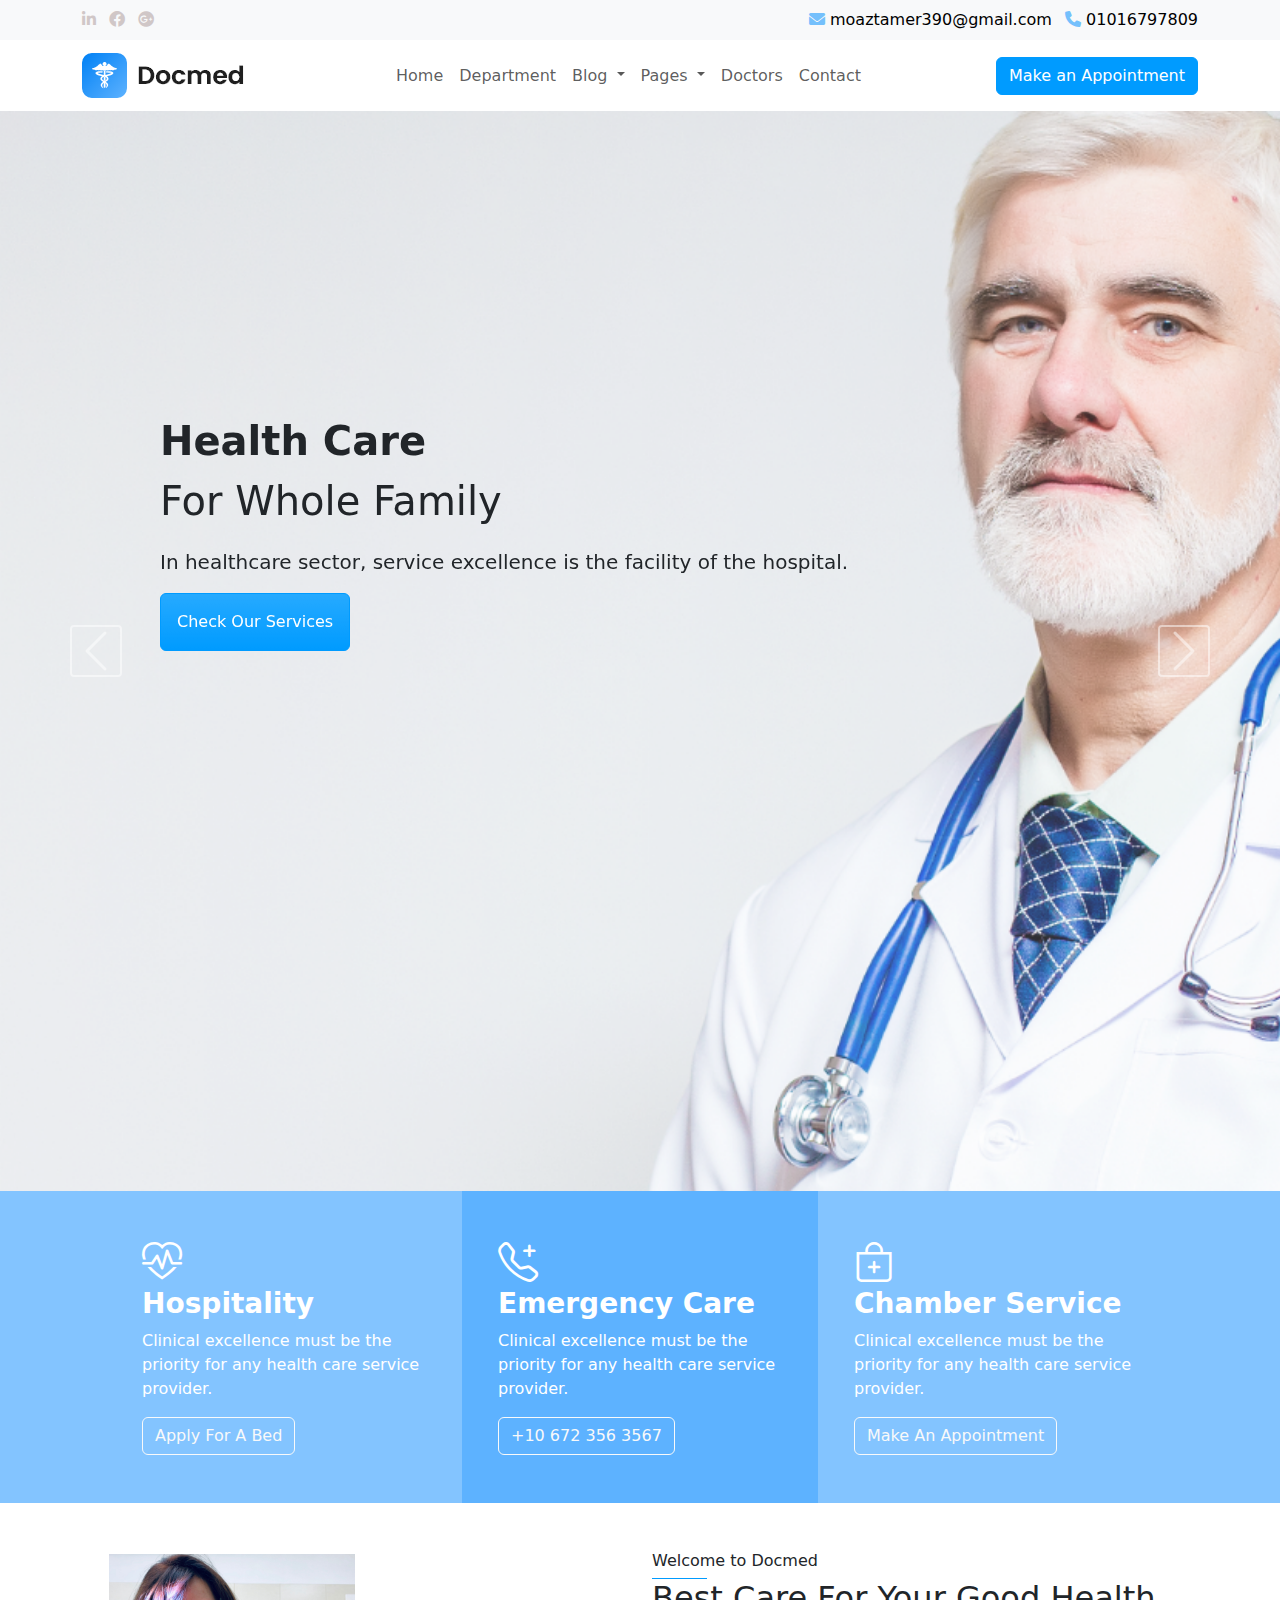
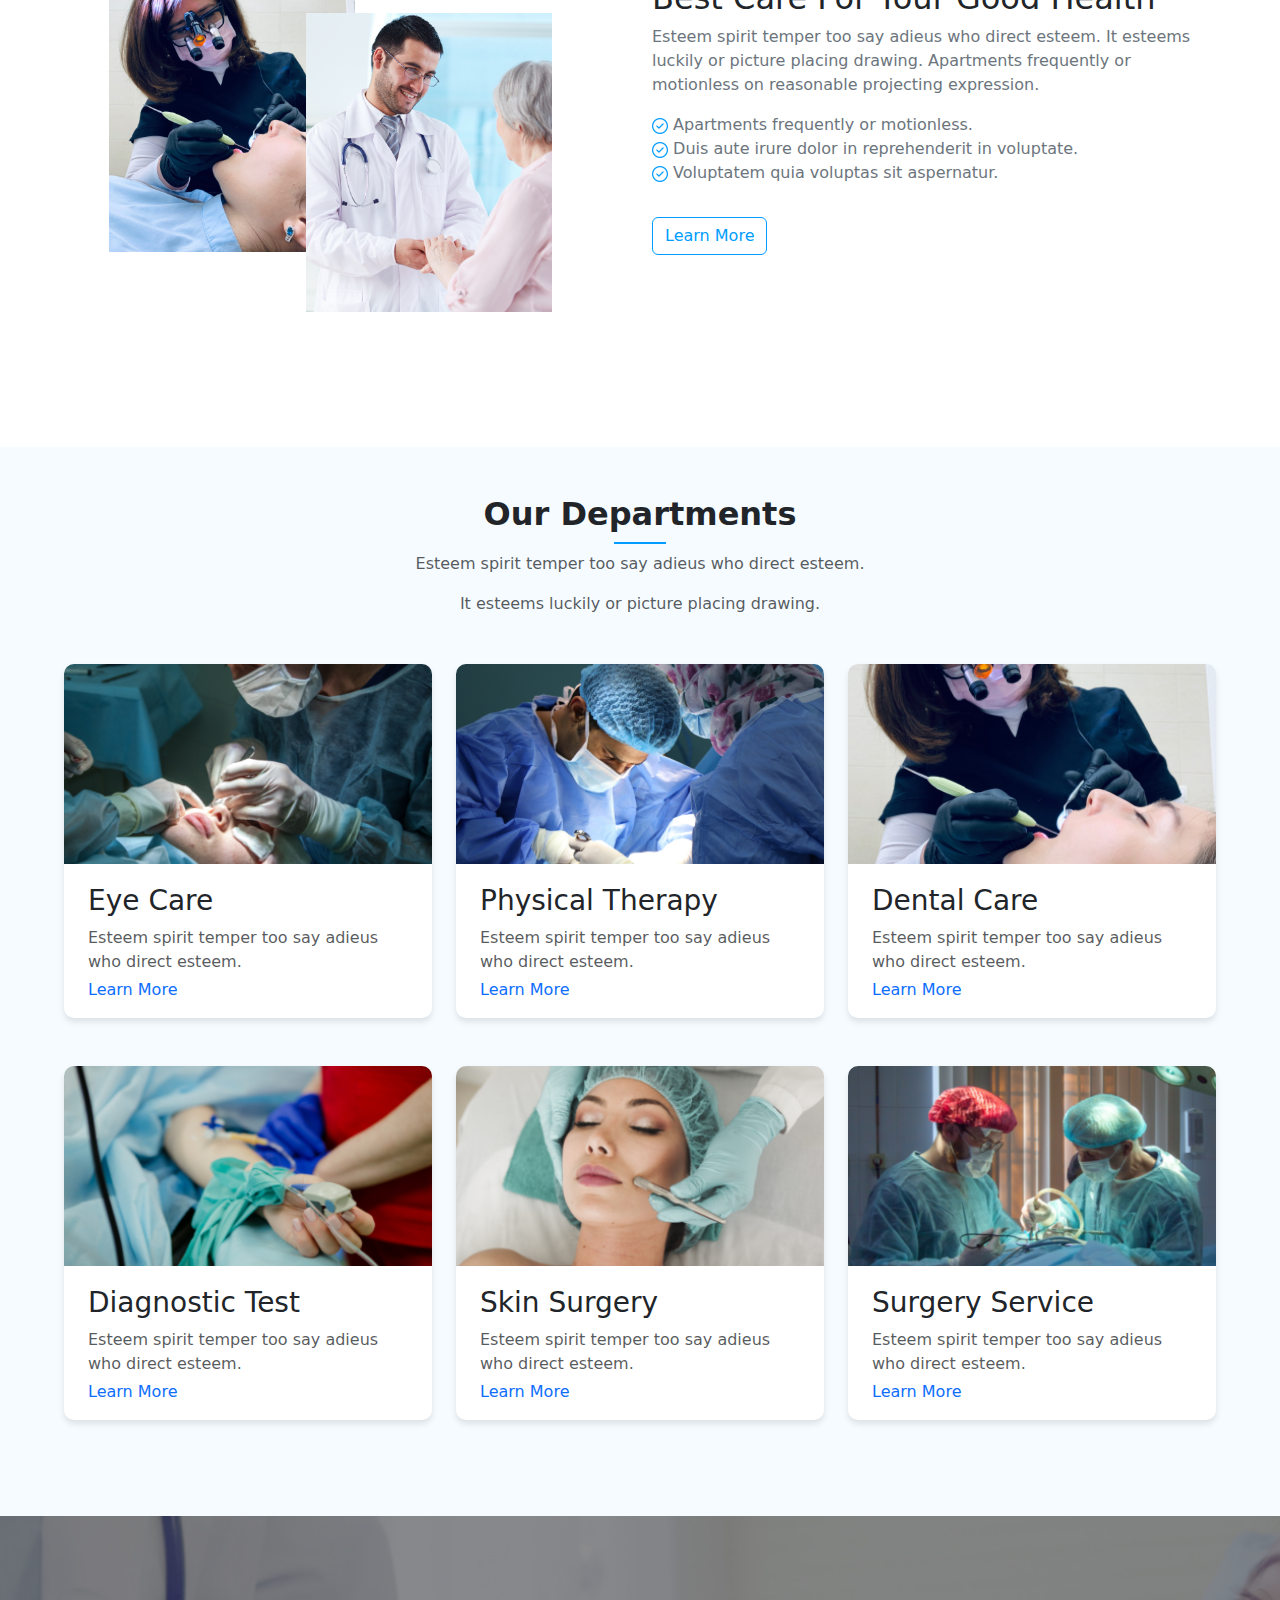
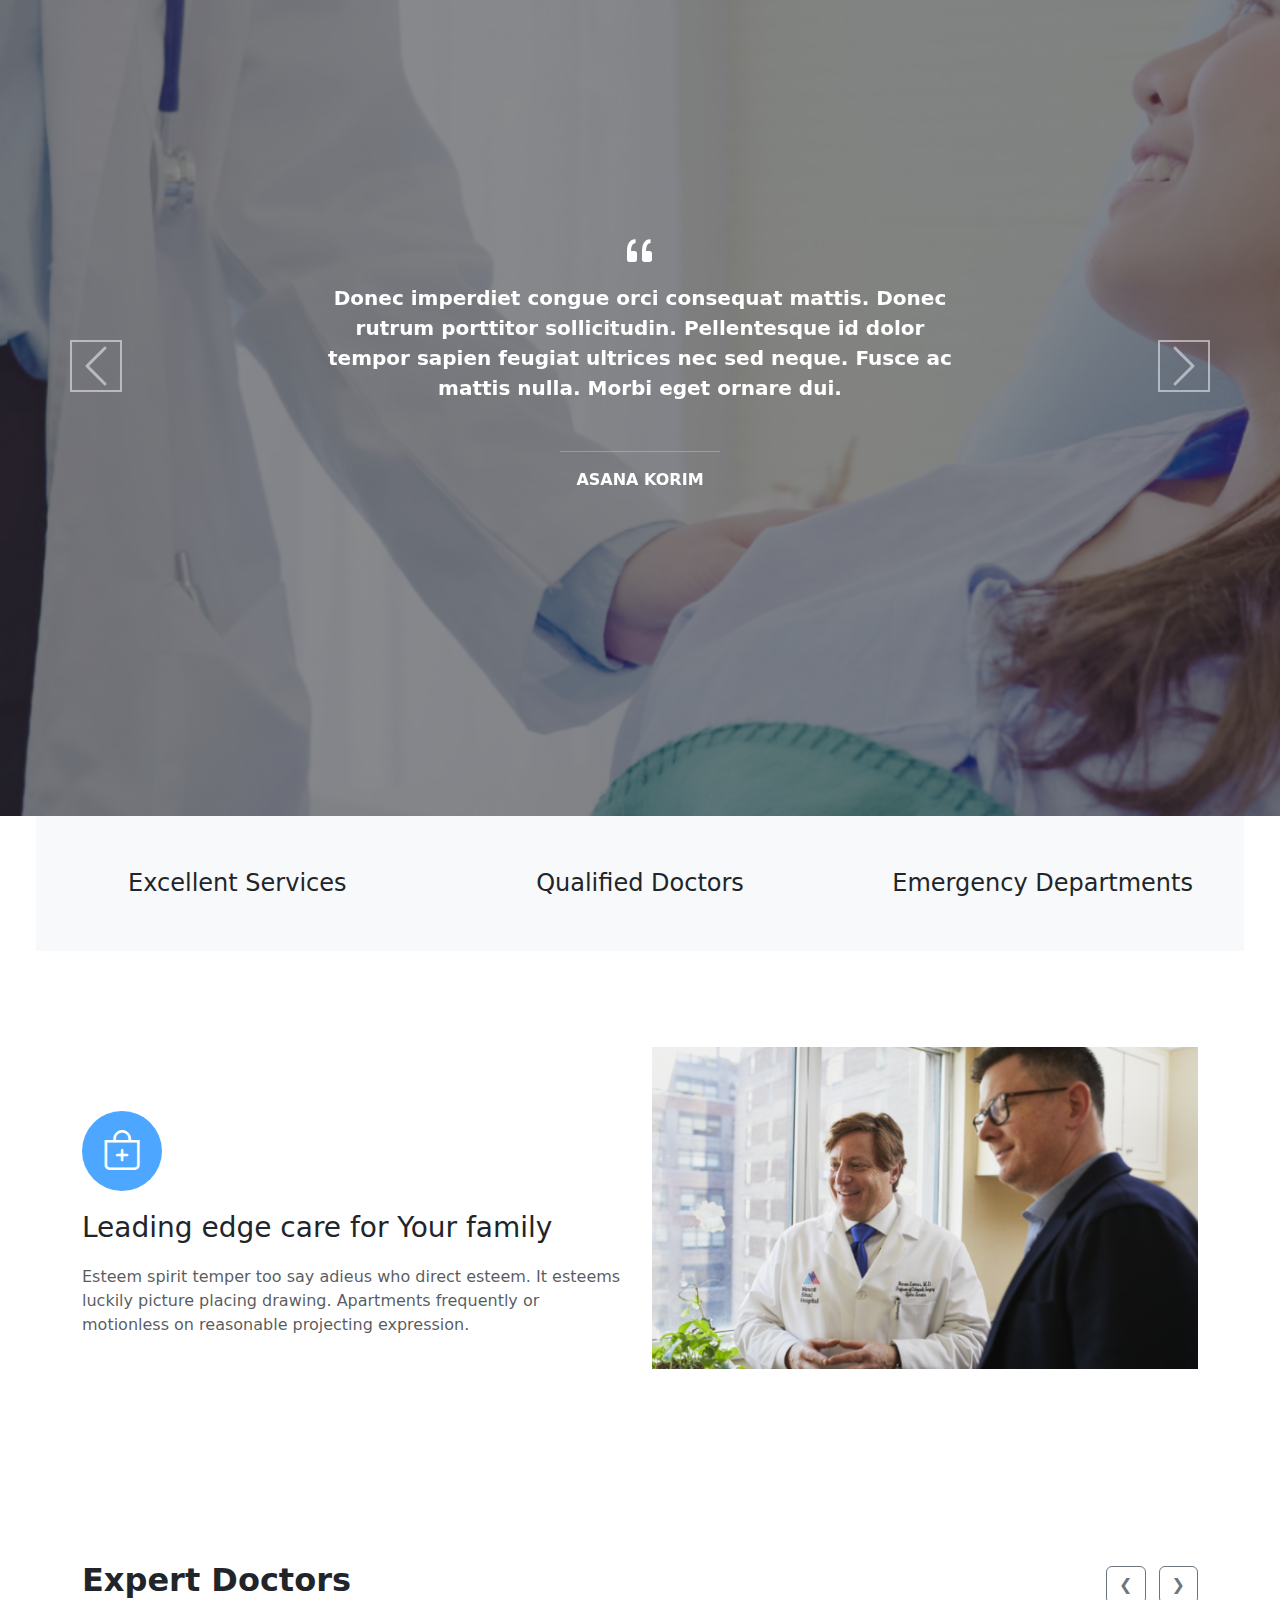
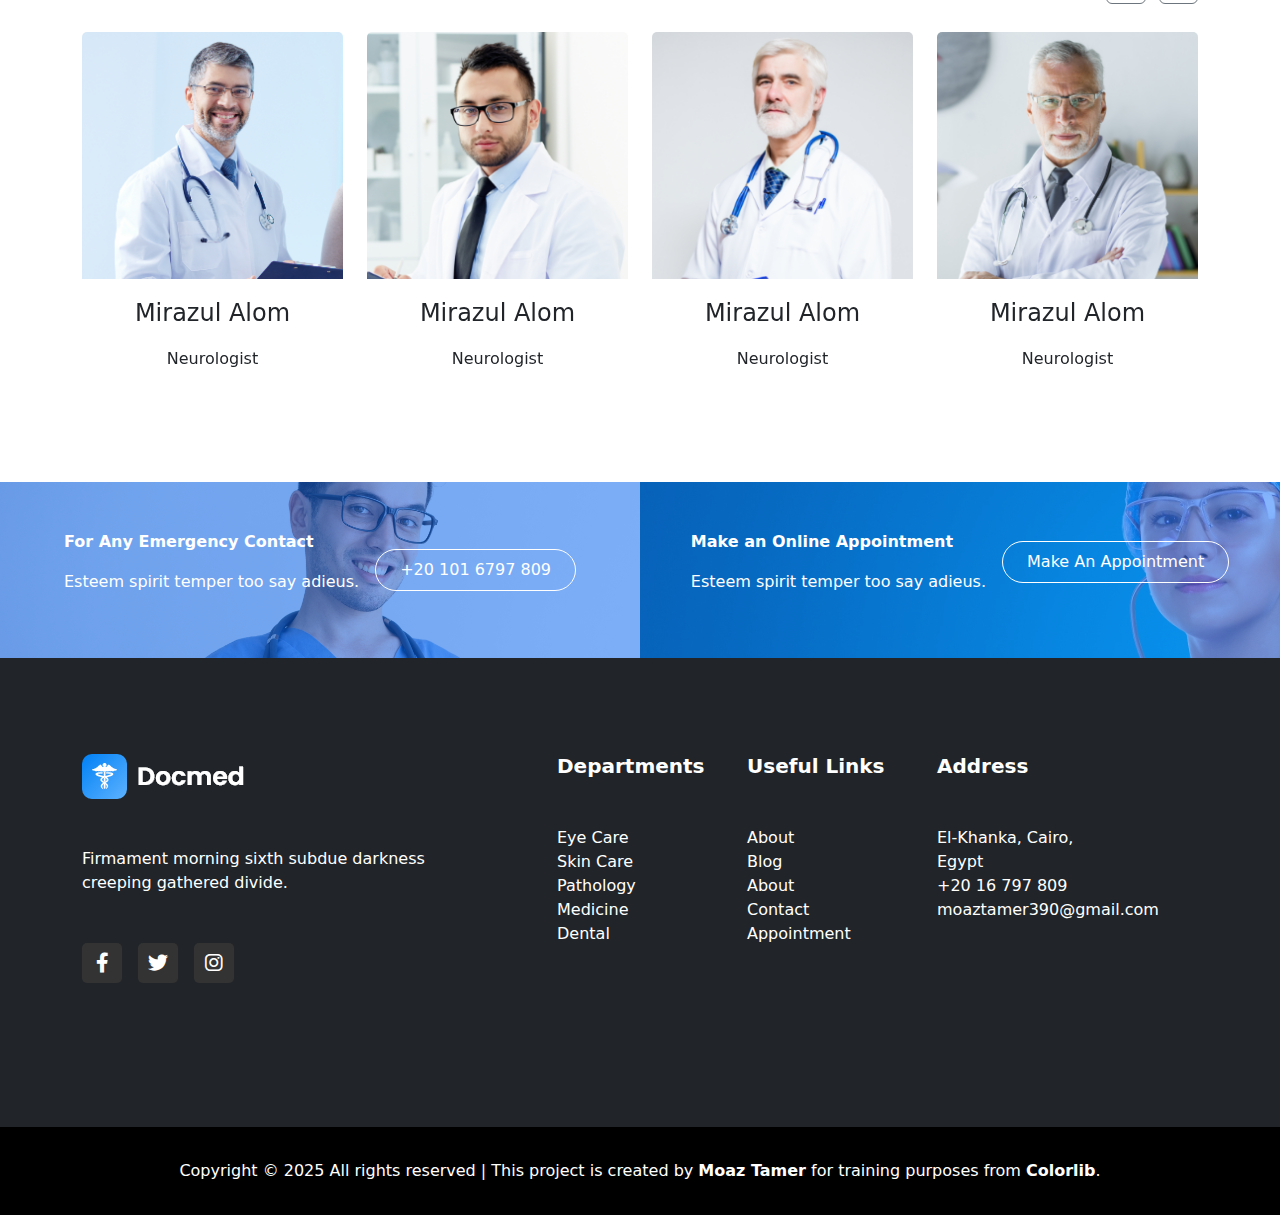
<file: index.html>
<!DOCTYPE html>
<html lang="en">
  <head>
    <meta charset="UTF-8" />
    <meta name="viewport" content="width=device-width, initial-scale=1.0" />
    <title>Document</title>
    <link
      rel="stylesheet"
      href="https://cdnjs.cloudflare.com/ajax/libs/font-awesome/6.0.0/css/all.min.css"
    />
    <link
      rel="stylesheet"
      href="./node_modules/bootstrap/dist/css/bootstrap.min.css"
    />
    <link
      rel="stylesheet"
      href="https://cdn.jsdelivr.net/npm/bootstrap-icons/font/bootstrap-icons.css"
    />
    <link rel="stylesheet" href="https://cdn.jsdelivr.net/npm/bootstrap@5.3.0/dist/css/bootstrap.min.css">

    <link rel="stylesheet" href="style.css" />
  </head>

  <body>
    <!-- header -->
    <div id="header"></div>
    <div id="header2" class="c-header"></div>

    <!-- cover -->
    <div id="cover"></div>

    <!-- blue section 😂 -->
    <div id="blue"></div>

    <!-- Welcome -->
    <div id="Welcome"></div>

    <!-- Our-Departments -->
    <div id="Our-Departments"></div>

    <!-- quote  -->
    <div id="quote"></div>

    <!-- Leading edge  -->
    <div id="Leading-edge"></div>

    <!-- Expert Doctors -->
    <div id="Expert-Doctors"></div>

    <!-- section above-footer  -->
    <div id="above-footer"></div>

    <!-- footer -->
    <div id="footer"></div>

    <script src="./script.js"></script>
    <script src="./node_modules/bootstrap/dist/js/bootstrap.bundle.min.js"></script>
    <script src="https://cdn.jsdelivr.net/npm/bootstrap@5.3.0/dist/js/bootstrap.bundle.min.js"></script>

   
  </body>
</html>
</file>
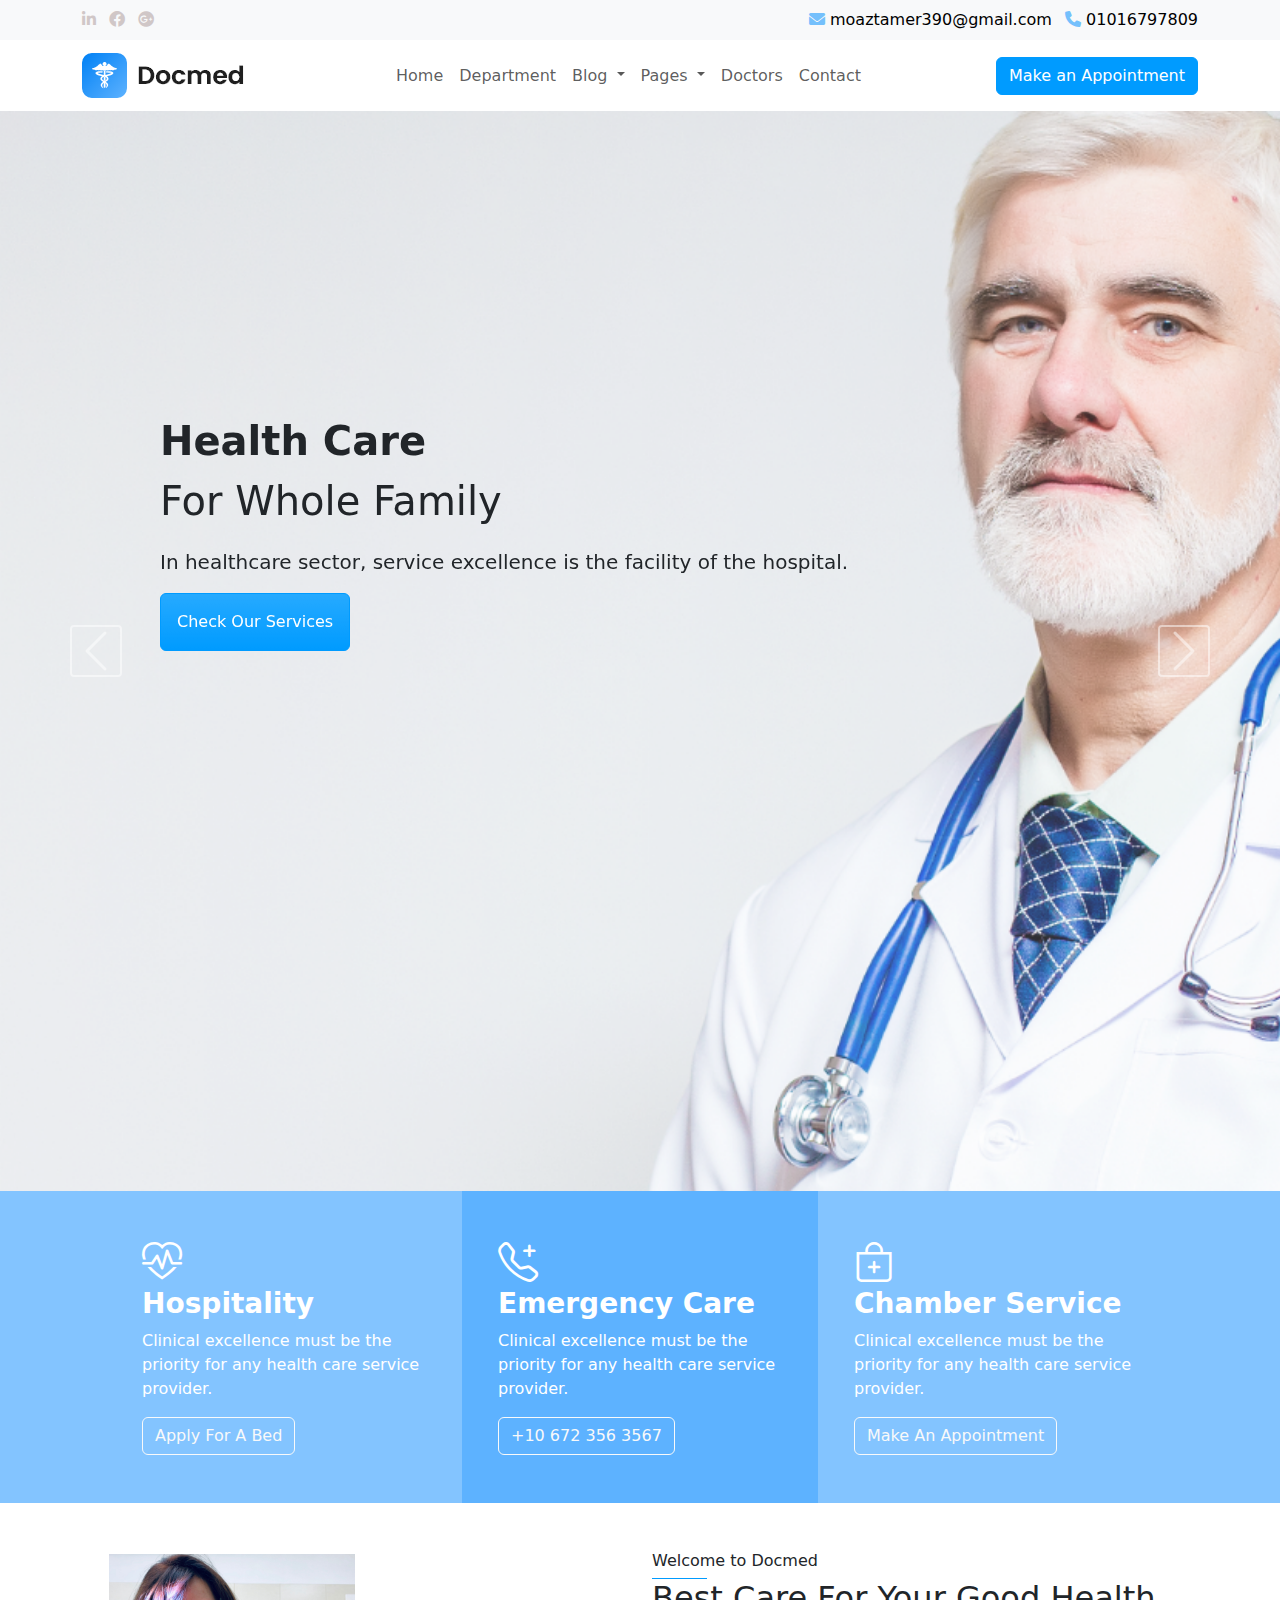
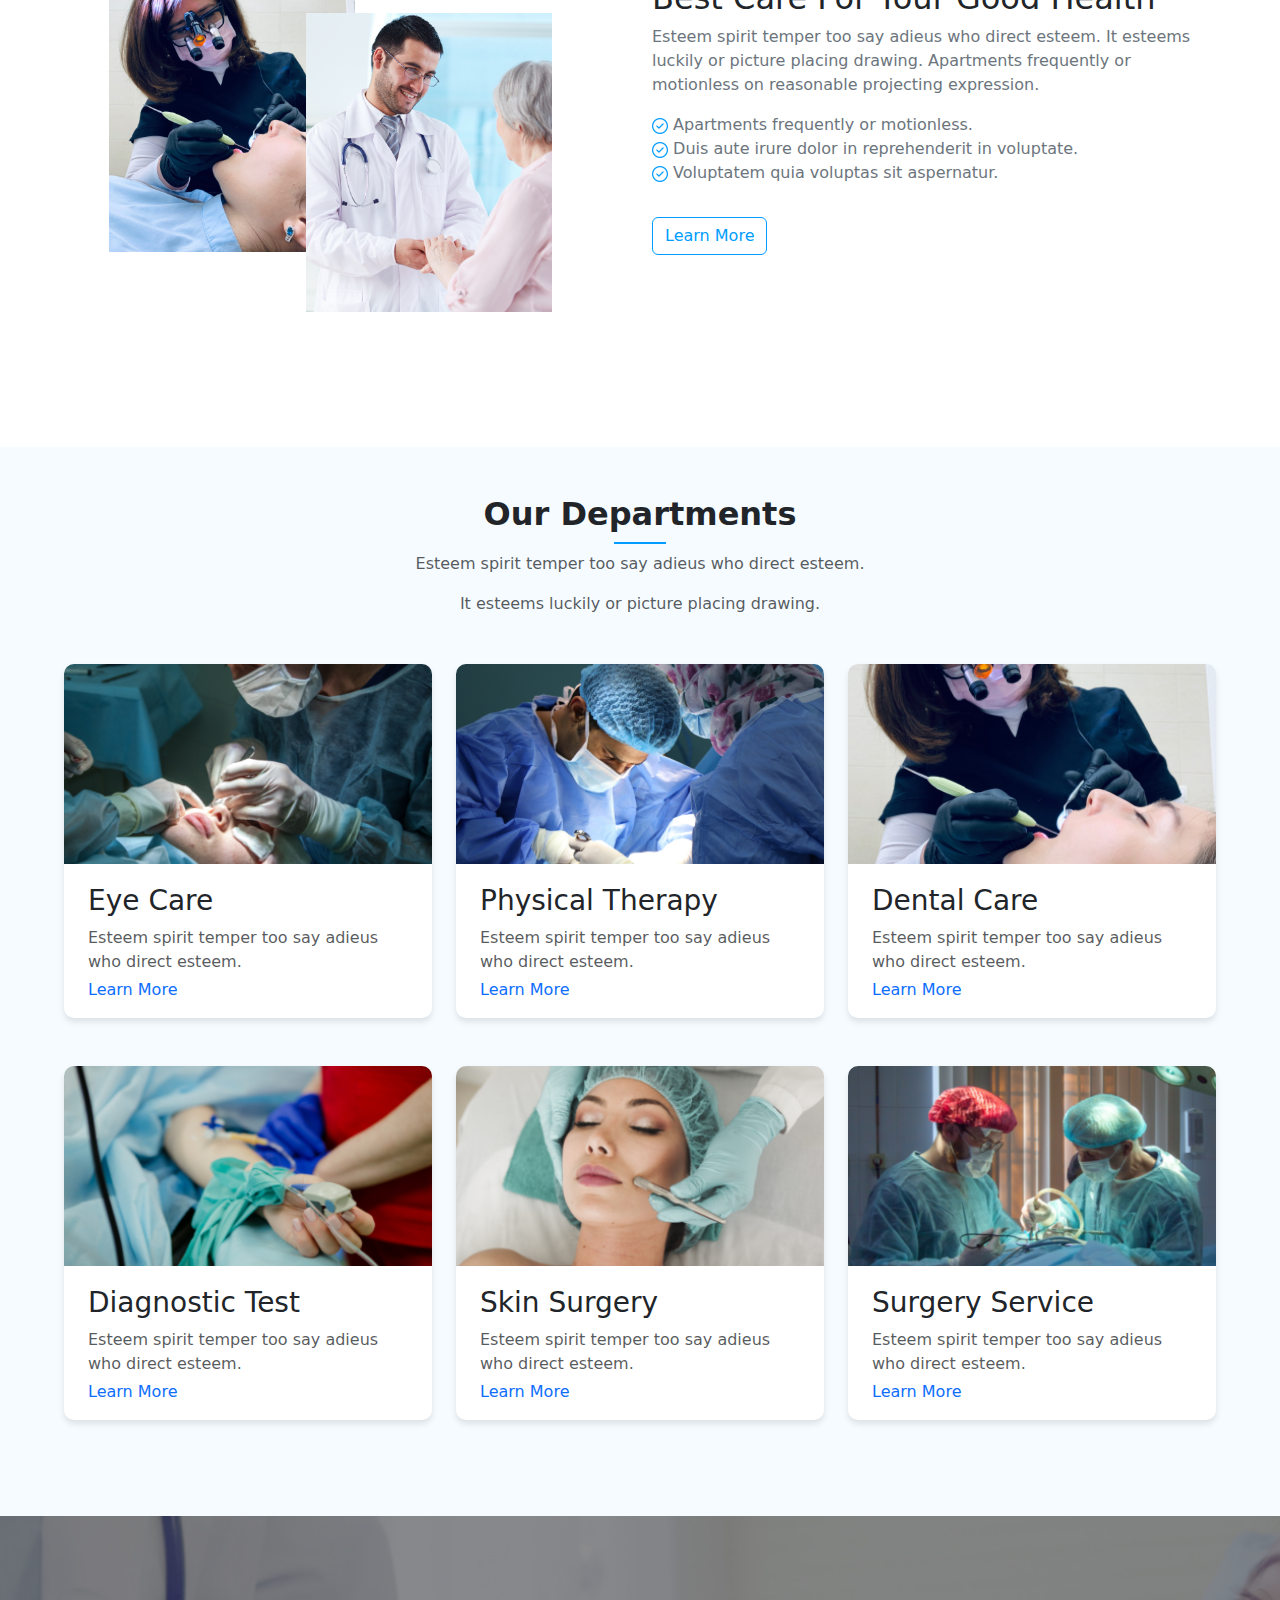
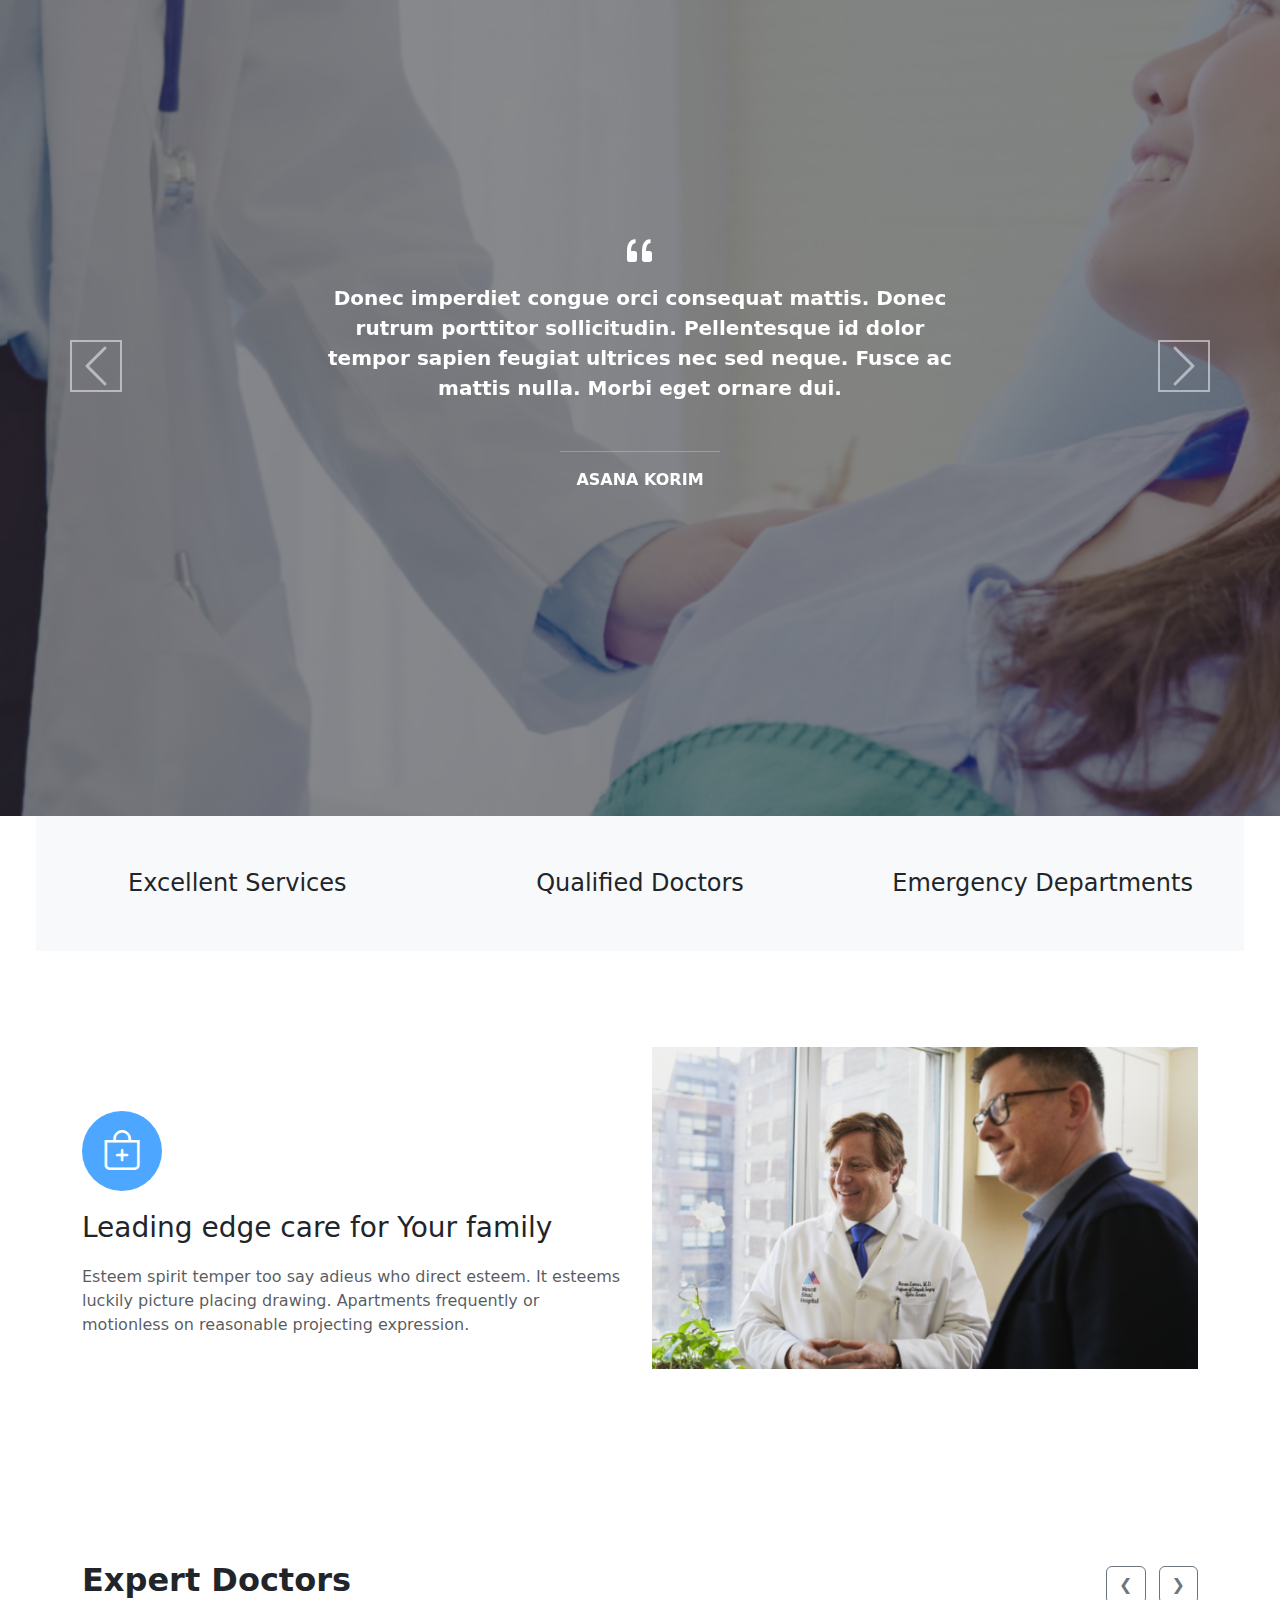
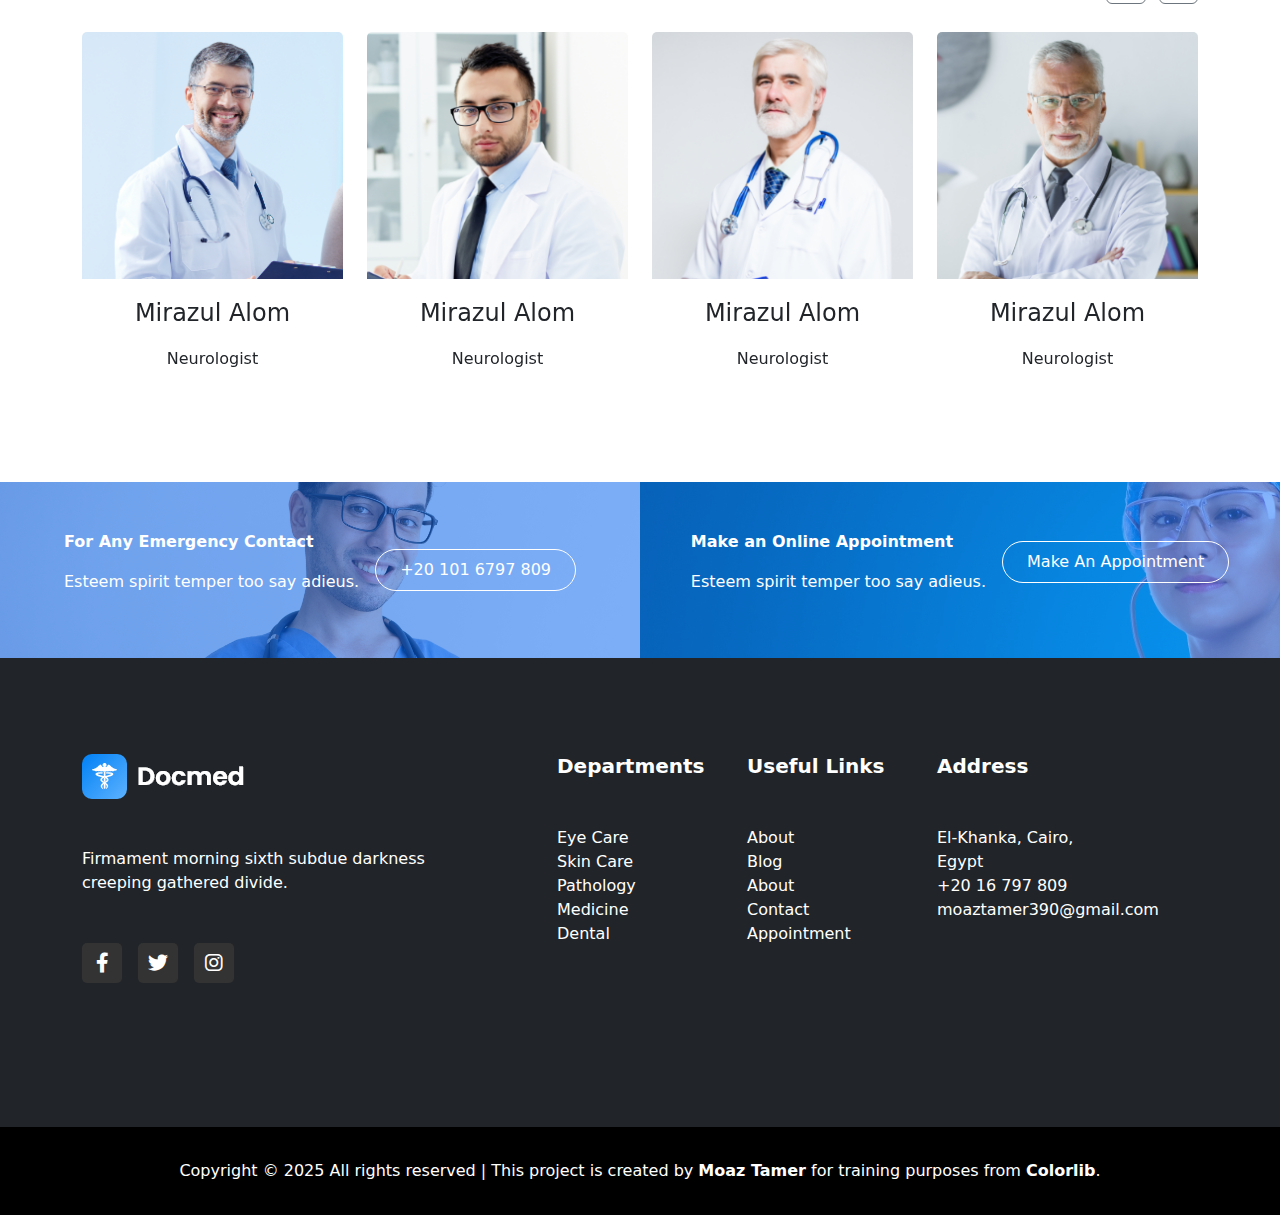
<file: main.html>
<!DOCTYPE html>
<html lang="en">
  <head>
    <meta charset="UTF-8" />
    <meta name="viewport" content="width=device-width, initial-scale=1.0" />
    <title>Document</title>
    <link
      rel="stylesheet"
      href="https://cdnjs.cloudflare.com/ajax/libs/font-awesome/6.0.0/css/all.min.css"
    />
    <link
      rel="stylesheet"
      href="./node_modules/bootstrap/dist/css/bootstrap.min.css"
    />
    <link
      rel="stylesheet"
      href="https://cdn.jsdelivr.net/npm/bootstrap-icons/font/bootstrap-icons.css"
    />
    <link rel="stylesheet" href="style.css" />
  </head>

  <body>
    <!-- header -->
    <div id="header"></div>
    <div id="header2" class="c-header"></div>

    <!-- cover -->
    <div id="cover"></div>

    <!-- blue section 😂 -->
    <div id="blue"></div>

    <!-- Welcome -->
    <div id="Welcome"></div>

    <!-- Our-Departments -->
    <div id="Our-Departments"></div>

    <!-- quote  -->
    <div id="quote"></div>

    <!-- Leading edge  -->
    <div id="Leading-edge"></div>

    <!-- Expert Doctors -->
    <div id="Expert-Doctors"></div>

    <!-- section above-footer  -->
    <div id="above-footer"></div>

    <!-- footer -->
    <div id="footer"></div>

    <script src="./script.js"></script>
    <script src="./node_modules/bootstrap/dist/js/bootstrap.bundle.min.js"></script>
   
  </body>
</html>
</file>
<file: style.css>
.contact-icons {
    transition: color 0.3s;
}

.contact-icons:hover i {
    color: #74C0FC !important;
}

.btn-primary {
    background-color: #009bff;
    color: white;
    border: 1px solid #009bff;
    transition: all 0.3s ease-in-out;
}

.btn-primary:hover {
    background-color: white !important;
    color: #009DFF !important;
    border: 1px solid #009DFF;
}

.btn-outline-primary {

    background-color: white !important;
    color: #009DFF !important;
    border: 1px solid #009DFF;
}

.btn-outline-primary:hover {
    background-color: #009bff !important;
    color: white !important;
    border: 1px solid #009bff !important;
    transition: all 0.3s ease-in-out;
}

.carousel-control-next-icon,
.carousel-control-prev-icon {
    border: 2px solid !important;
    padding: 24px !important;
}

.carousel-control-next-icon:hover,
.carousel-control-prev-icon:hover {
    background-color: #009DFF !important;
    color: #009DFF !important;
}

.image-container {
    position: relative;
    width: 45%;
    left: 5%;
}

.image-container img {
    width: 100%;
}

.overlay-image {
    position: absolute;
    top: 20%;
    left: 80%;
    width: 60%;
    /* box-shadow: 0 4px 8px rgba(0, 0, 0, 0.2); */
}

.card {
    border: none;
    border-radius: 10px;
    box-shadow: 0 4px 6px rgba(0, 0, 0, 0.1);
    overflow: hidden;
}

.card img {
    height: 200px;
    object-fit: cover;
}

.card-title:hover {
    cursor: pointer;
    color: #5db2ff;
    transition: all 0.3s ease-in-out;

}

.card a {
    text-decoration: none;
}

.card a:hover {
    text-decoration: underline;
}

.card img {
    transition: transform 0.3s ease-in-out;
}

.card img:hover {
    transform: scale(1.1);
}

/*  */
.testB {
    background-image: url('./images/4.png');
}

.service-box {
    height: 15vh;
    cursor: pointer;
}

.service-box:hover {
    background-color: white !important;
    transition: background-color 0.3s ease-in-out;
}

.feature-icon {
    width: 80px;
    height: 80px;
    background-color: #4da6ff;
    border-radius: 50%;
    display: flex;
    align-items: center;
    justify-content: center;
}


.doctor-card {
    text-align: center;
    padding-bottom: 15px;
}

.doctor-card:hover {
    background-color: #5db2ff;
    color: white !important;
}

.doctor-card img {
    width: 100%;
    height: auto;
}

.d-btn:hover {
    background-color: #4da6ff;
}

.custom-hover-btn:hover {
    background-color: white !important;
    color: #009bff !important;
}

.btn-custom {
    border: 1px solid white;
    color: white;
    padding: 10px 20px;
    border-radius: 30px;
    transition: 0.3s;
}

.btn-custom:hover {
    background: white;
    color: #007bff;
}

.c-header {
    transition: top 0.3s ease-in-out;
}

.c-header.fixed {
    position: fixed;
    top: 0;
    left: 0;
    width: 100%;
    background: white;
    box-shadow: 0px 4px 10px rgba(0, 0, 0, 0.1);
    z-index: 1000;
}
.footer a {
  color: white;
  text-decoration: none;
}

.footer a:hover {
  color: #009DFF;
}

.social-icons a {
  display: inline-flex;
  align-items: center;
  justify-content: center;
  width: 40px;
  height: 40px;
  background-color: #333;
  color: white;
  border-radius: 5px;
  font-size: 20px;
  transition: 0.3s;
}

.social-icons a:hover {
  background-color: #007bff;
  color: white;
}
</file>
